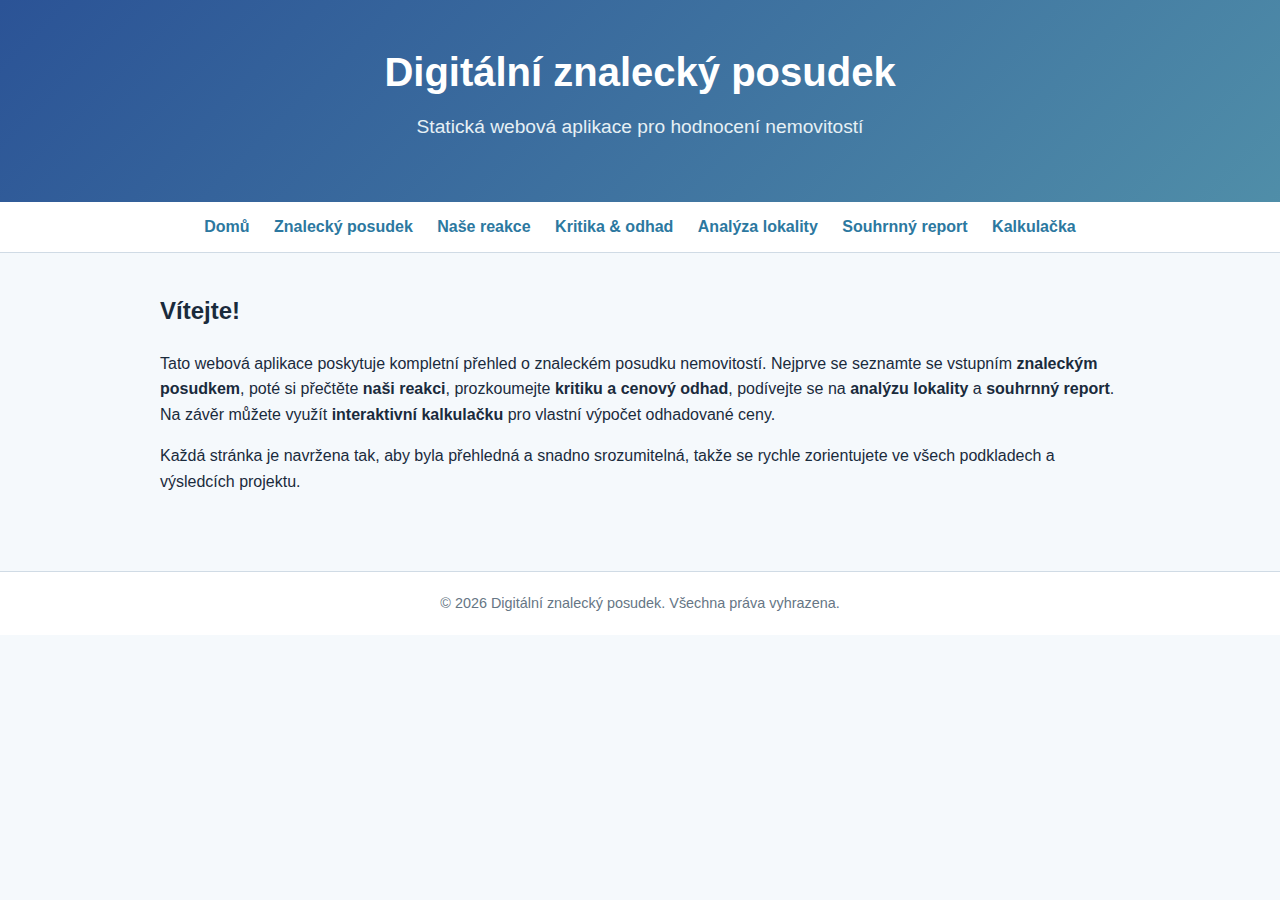
<file: index.html>
<!DOCTYPE html>
<html lang="cs">
<head>
  <meta charset="UTF-8">
  <meta name="viewport" content="width=device-width, initial-scale=1.0">
  <title>Digitální znalecký posudek – Domů</title>
  <link rel="stylesheet" href="assets/style.css">
</head>
<body>
  <header>
    <h1>Digitální znalecký posudek</h1>
    <p>Statická webová aplikace pro hodnocení nemovitostí</p>
  </header>

  <nav>
    <a href="index.html">Domů</a>
    <a href="posudek.html">Znalecký posudek</a>
    <a href="reakce.html">Naše reakce</a>
    <a href="kritika.html">Kritika &amp; odhad</a>
    <a href="analyza.html">Analýza lokality</a>
    <a href="report.html">Souhrnný report</a>
    <a href="kalkulacka.html">Kalkulačka</a>
  </nav>

  <div class="container">
    <h2>Vítejte!</h2>
    <p>Tato webová aplikace poskytuje kompletní přehled o znaleckém posudku nemovitostí. Nejprve se
      seznamte se vstupním <strong>znaleckým posudkem</strong>, poté si přečtěte <strong>naši reakci</strong>,
      prozkoumejte <strong>kritiku a cenový odhad</strong>, podívejte se na <strong>analýzu lokality</strong>
      a <strong>souhrnný report</strong>. Na závěr můžete využít <strong>interaktivní kalkulačku</strong>
      pro vlastní výpočet odhadované ceny.</p>

    <p>Každá stránka je navržena tak, aby byla přehledná a snadno srozumitelná, takže se rychle
      zorientujete ve všech podkladech a výsledcích projektu.</p>
  </div>

  <footer class="footer">
    &copy; 2026 Digitální znalecký posudek. Všechna práva vyhrazena.
  </footer>
</body>
</html>
</file>
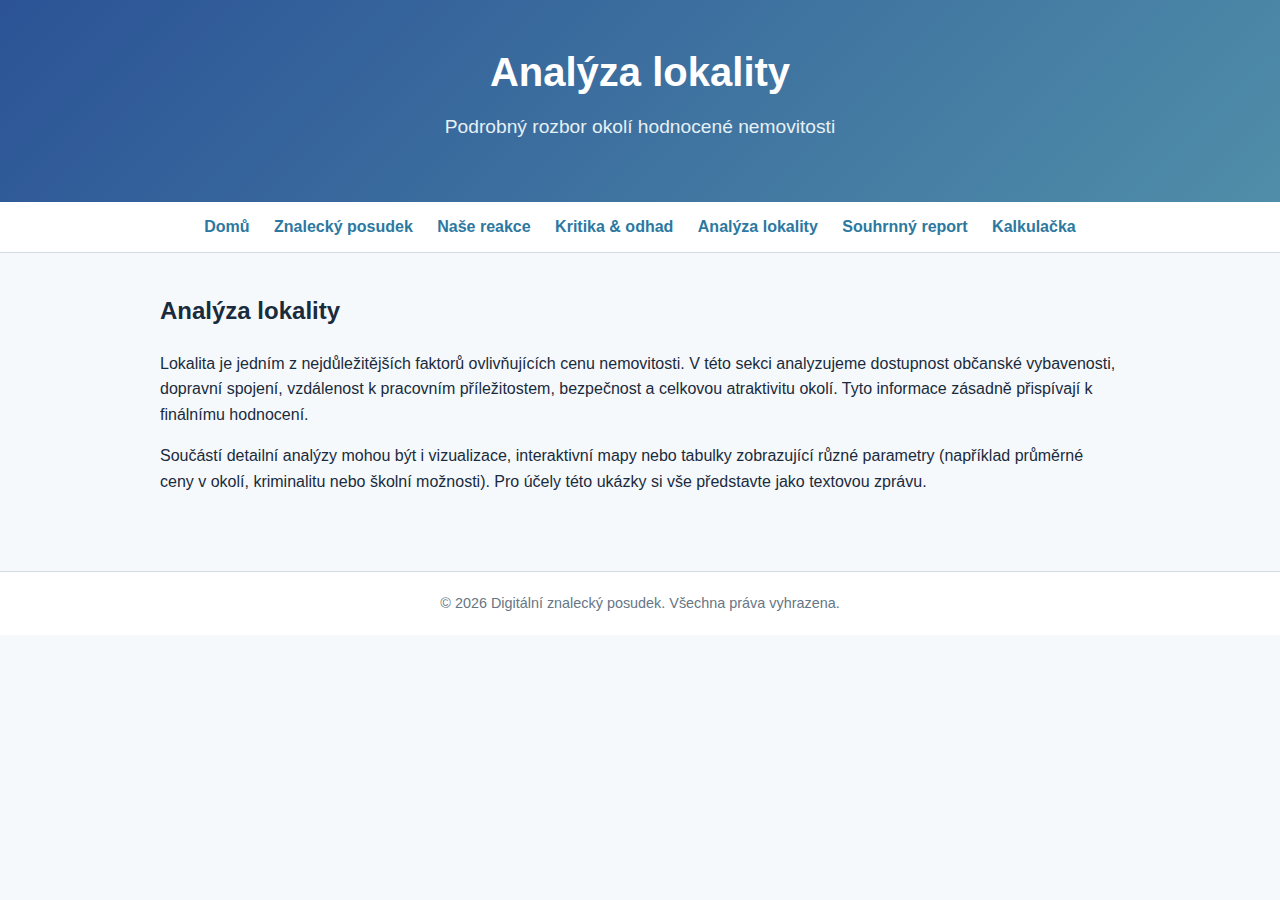
<file: analyza.html>
<!DOCTYPE html>
<html lang="cs">
<head>
  <meta charset="UTF-8">
  <meta name="viewport" content="width=device-width, initial-scale=1.0">
  <title>Analýza lokality</title>
  <link rel="stylesheet" href="assets/style.css">
</head>
<body>
  <header>
    <h1>Analýza lokality</h1>
    <p>Podrobný rozbor okolí hodnocené nemovitosti</p>
  </header>

  <nav>
    <a href="index.html">Domů</a>
    <a href="posudek.html">Znalecký posudek</a>
    <a href="reakce.html">Naše reakce</a>
    <a href="kritika.html">Kritika &amp; odhad</a>
    <a href="analyza.html">Analýza lokality</a>
    <a href="report.html">Souhrnný report</a>
    <a href="kalkulacka.html">Kalkulačka</a>
  </nav>

  <div class="container">
    <h2>Analýza lokality</h2>
    <p>
      Lokalita je jedním z nejdůležitějších faktorů ovlivňujících cenu nemovitosti. V této
      sekci analyzujeme dostupnost občanské vybavenosti, dopravní spojení, vzdálenost k
      pracovním příležitostem, bezpečnost a celkovou atraktivitu okolí. Tyto informace
      zásadně přispívají k finálnímu hodnocení.
    </p>

    <p>
      Součástí detailní analýzy mohou být i vizualizace, interaktivní mapy nebo tabulky
      zobrazující různé parametry (například průměrné ceny v okolí, kriminalitu nebo
      školní možnosti). Pro účely této ukázky si vše představte jako textovou zprávu.
    </p>
  </div>

  <footer class="footer">
    &copy; 2026 Digitální znalecký posudek. Všechna práva vyhrazena.
  </footer>
</body>
</html>
</file>
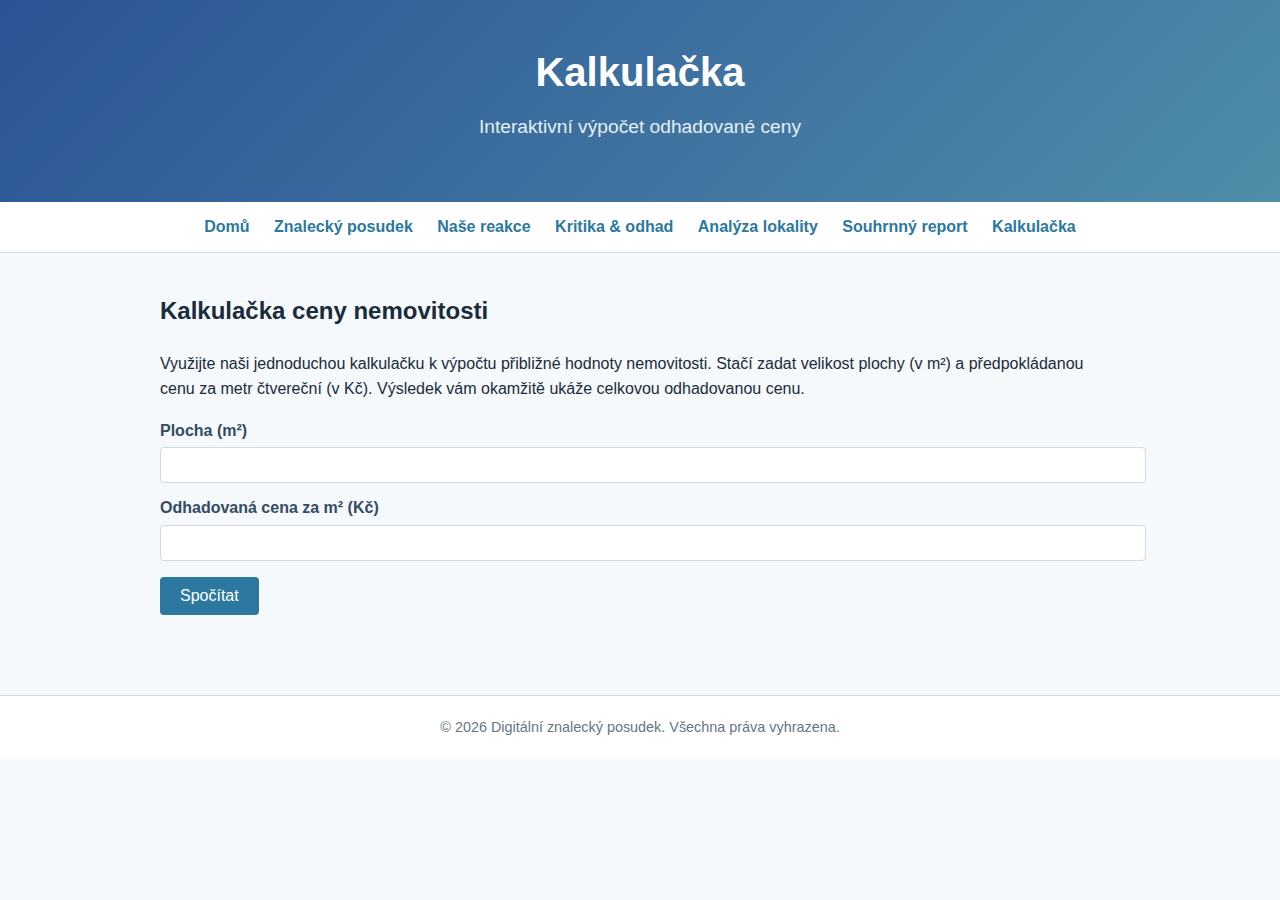
<file: kalkulacka.html>
<!DOCTYPE html>
<html lang="cs">
<head>
  <meta charset="UTF-8">
  <meta name="viewport" content="width=device-width, initial-scale=1.0">
  <title>Kalkulačka ceny nemovitosti</title>
  <link rel="stylesheet" href="assets/style.css">
</head>
<body>
  <header>
    <h1>Kalkulačka</h1>
    <p>Interaktivní výpočet odhadované ceny</p>
  </header>

  <nav>
    <a href="index.html">Domů</a>
    <a href="posudek.html">Znalecký posudek</a>
    <a href="reakce.html">Naše reakce</a>
    <a href="kritika.html">Kritika &amp; odhad</a>
    <a href="analyza.html">Analýza lokality</a>
    <a href="report.html">Souhrnný report</a>
    <a href="kalkulacka.html">Kalkulačka</a>
  </nav>

  <div class="container">
    <h2>Kalkulačka ceny nemovitosti</h2>
    <p>
      Využijte naši jednoduchou kalkulačku k výpočtu přibližné hodnoty nemovitosti. Stačí zadat
      velikost plochy (v m²) a předpokládanou cenu za metr čtvereční (v Kč). Výsledek vám
      okamžitě ukáže celkovou odhadovanou cenu.
    </p>

    <form onsubmit="event.preventDefault(); calculatePrice();">
      <label for="area">Plocha (m²)</label>
      <input type="number" id="area" min="1" step="0.1" required>

      <label for="pricePerSqm">Odhadovaná cena za m² (Kč)</label>
      <input type="number" id="pricePerSqm" min="1" step="100" required>

      <button type="submit">Spočítat</button>
    </form>

    <div id="result"></div>
  </div>

  <footer class="footer">
    &copy; 2026 Digitální znalecký posudek. Všechna práva vyhrazena.
  </footer>

  <script src="assets/script.js"></script>
</body>
</html>
</file>
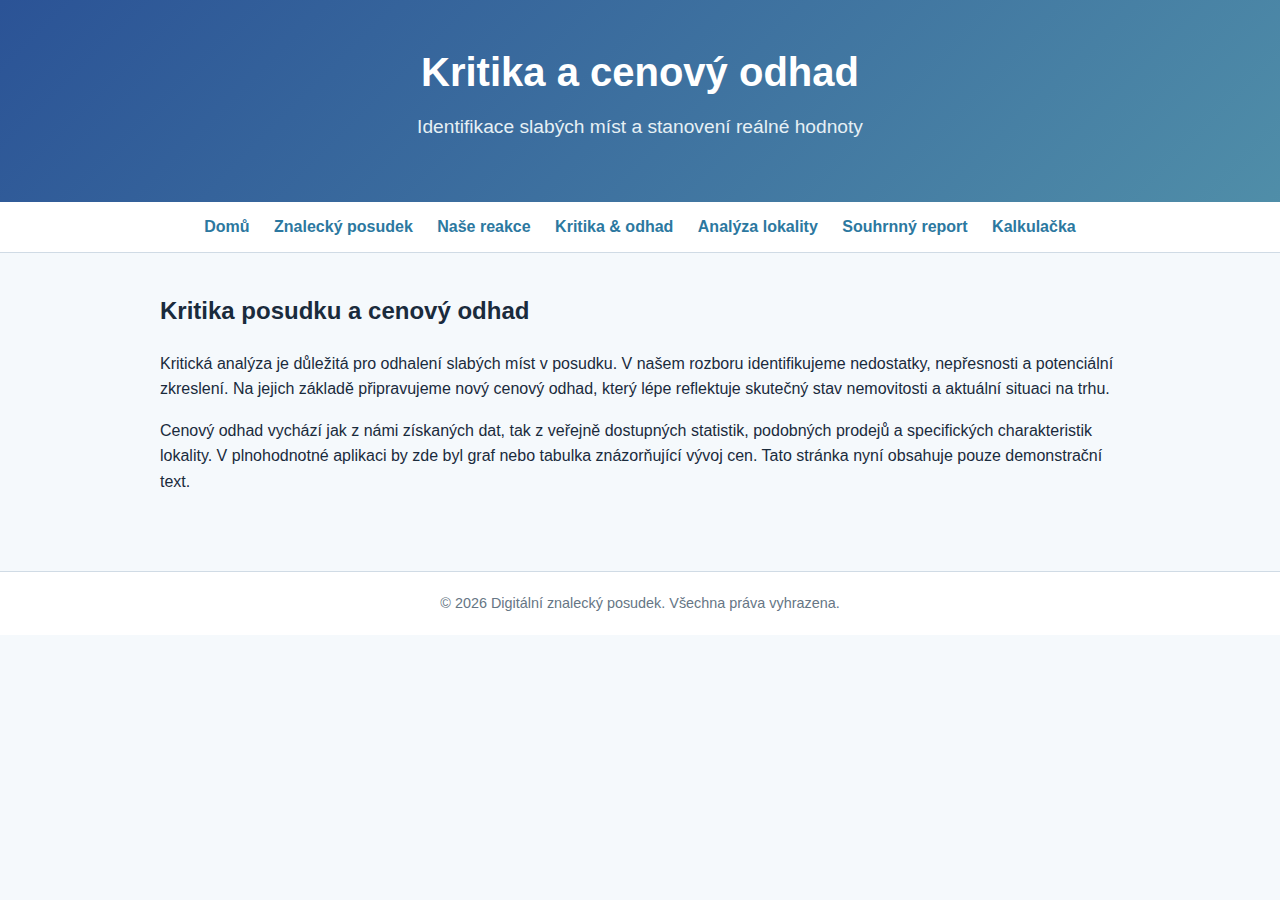
<file: kritika.html>
<!DOCTYPE html>
<html lang="cs">
<head>
  <meta charset="UTF-8">
  <meta name="viewport" content="width=device-width, initial-scale=1.0">
  <title>Kritika a cenový odhad</title>
  <link rel="stylesheet" href="assets/style.css">
</head>
<body>
  <header>
    <h1>Kritika a cenový odhad</h1>
    <p>Identifikace slabých míst a stanovení reálné hodnoty</p>
  </header>

  <nav>
    <a href="index.html">Domů</a>
    <a href="posudek.html">Znalecký posudek</a>
    <a href="reakce.html">Naše reakce</a>
    <a href="kritika.html">Kritika &amp; odhad</a>
    <a href="analyza.html">Analýza lokality</a>
    <a href="report.html">Souhrnný report</a>
    <a href="kalkulacka.html">Kalkulačka</a>
  </nav>

  <div class="container">
    <h2>Kritika posudku a cenový odhad</h2>
    <p>
      Kritická analýza je důležitá pro odhalení slabých míst v posudku. V našem rozboru
      identifikujeme nedostatky, nepřesnosti a potenciální zkreslení. Na jejich základě
      připravujeme nový cenový odhad, který lépe reflektuje skutečný stav nemovitosti a
      aktuální situaci na trhu.
    </p>

    <p>
      Cenový odhad vychází jak z námi získaných dat, tak z veřejně dostupných statistik,
      podobných prodejů a specifických charakteristik lokality. V plnohodnotné aplikaci by
      zde byl graf nebo tabulka znázorňující vývoj cen. Tato stránka nyní obsahuje pouze
      demonstrační text.
    </p>
  </div>

  <footer class="footer">
    &copy; 2026 Digitální znalecký posudek. Všechna práva vyhrazena.
  </footer>
</body>
</html>
</file>
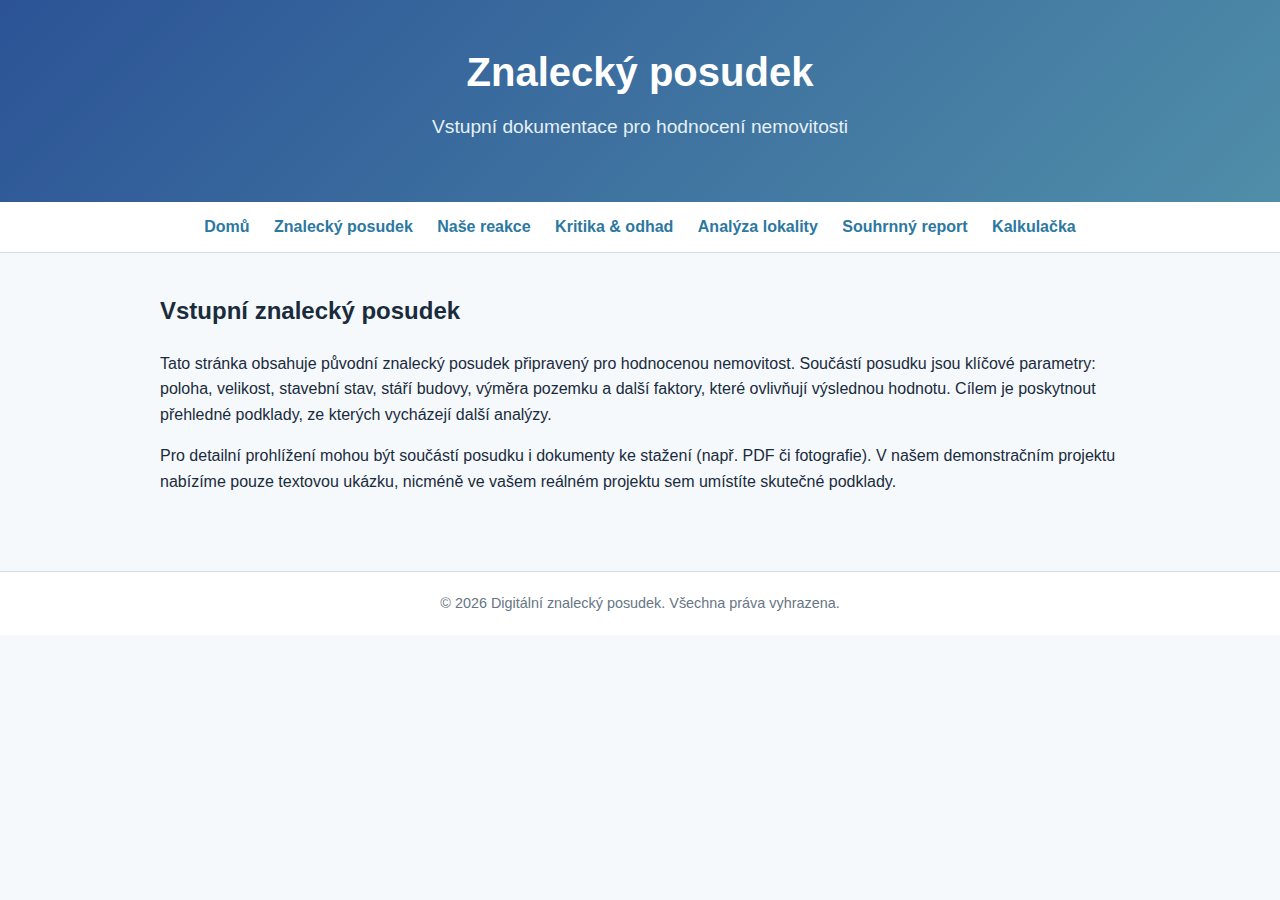
<file: posudek.html>
<!DOCTYPE html>
<html lang="cs">
<head>
  <meta charset="UTF-8">
  <meta name="viewport" content="width=device-width, initial-scale=1.0">
  <title>Znalecký posudek</title>
  <link rel="stylesheet" href="assets/style.css">
</head>
<body>
  <header>
    <h1>Znalecký posudek</h1>
    <p>Vstupní dokumentace pro hodnocení nemovitosti</p>
  </header>

  <nav>
    <a href="index.html">Domů</a>
    <a href="posudek.html">Znalecký posudek</a>
    <a href="reakce.html">Naše reakce</a>
    <a href="kritika.html">Kritika &amp; odhad</a>
    <a href="analyza.html">Analýza lokality</a>
    <a href="report.html">Souhrnný report</a>
    <a href="kalkulacka.html">Kalkulačka</a>
  </nav>

  <div class="container">
    <h2>Vstupní znalecký posudek</h2>
    <p>
      Tato stránka obsahuje původní znalecký posudek připravený pro hodnocenou nemovitost. Součástí
      posudku jsou klíčové parametry: poloha, velikost, stavební stav, stáří budovy, výměra pozemku
      a další faktory, které ovlivňují výslednou hodnotu. Cílem je poskytnout přehledné podklady,
      ze kterých vycházejí další analýzy.
    </p>

    <p>
      Pro detailní prohlížení mohou být součástí posudku i dokumenty ke stažení (např. PDF či
      fotografie). V našem demonstračním projektu nabízíme pouze textovou ukázku, nicméně ve vašem
      reálném projektu sem umístíte skutečné podklady.
    </p>
  </div>

  <footer class="footer">
    &copy; 2026 Digitální znalecký posudek. Všechna práva vyhrazena.
  </footer>
</body>
</html>
</file>
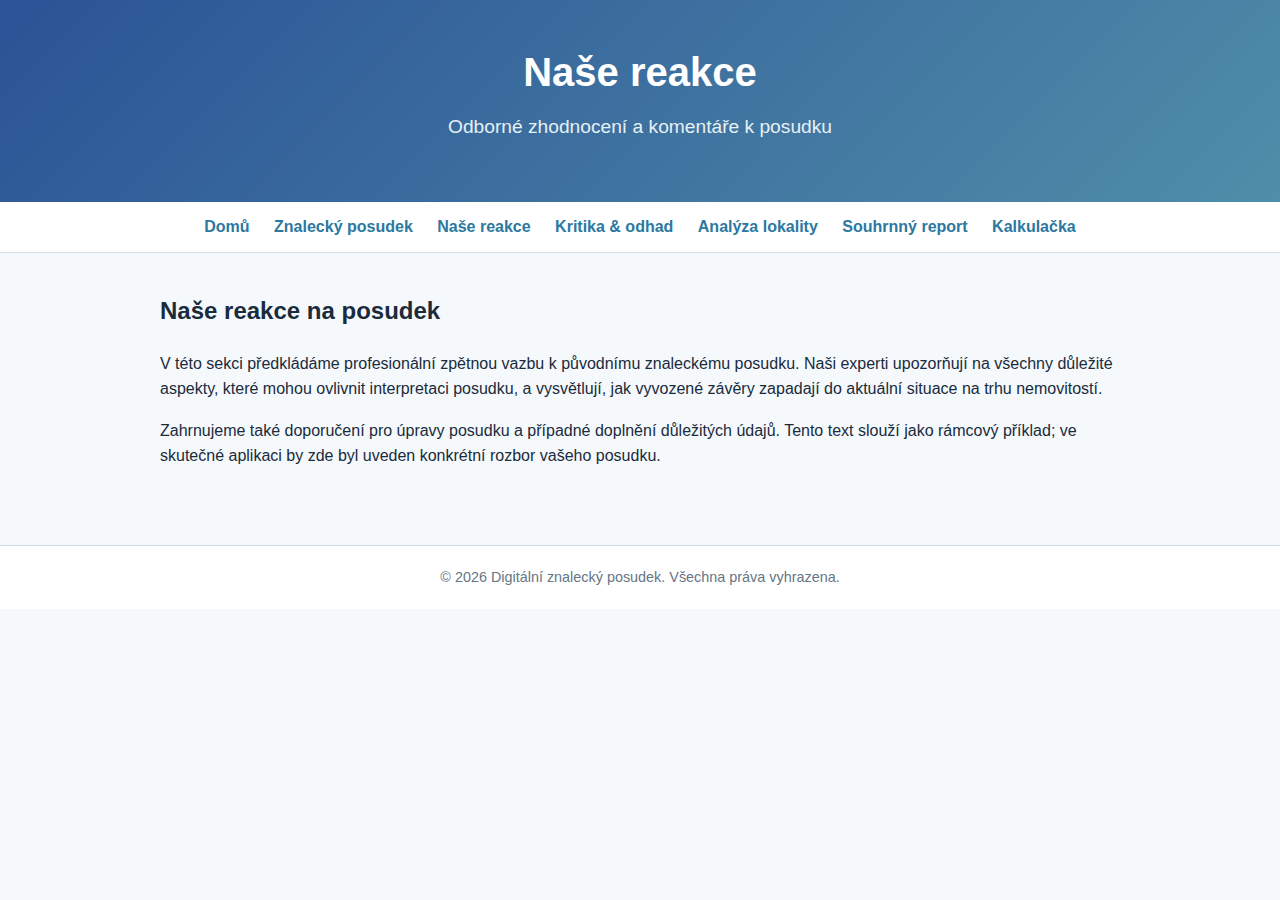
<file: reakce.html>
<!DOCTYPE html>
<html lang="cs">
<head>
  <meta charset="UTF-8">
  <meta name="viewport" content="width=device-width, initial-scale=1.0">
  <title>Naše reakce</title>
  <link rel="stylesheet" href="assets/style.css">
</head>
<body>
  <header>
    <h1>Naše reakce</h1>
    <p>Odborné zhodnocení a komentáře k posudku</p>
  </header>

  <nav>
    <a href="index.html">Domů</a>
    <a href="posudek.html">Znalecký posudek</a>
    <a href="reakce.html">Naše reakce</a>
    <a href="kritika.html">Kritika &amp; odhad</a>
    <a href="analyza.html">Analýza lokality</a>
    <a href="report.html">Souhrnný report</a>
    <a href="kalkulacka.html">Kalkulačka</a>
  </nav>

  <div class="container">
    <h2>Naše reakce na posudek</h2>
    <p>
      V této sekci předkládáme profesionální zpětnou vazbu k původnímu znaleckému posudku. Naši
      experti upozorňují na všechny důležité aspekty, které mohou ovlivnit interpretaci posudku,
      a vysvětlují, jak vyvozené závěry zapadají do aktuální situace na trhu nemovitostí.
    </p>

    <p>
      Zahrnujeme také doporučení pro úpravy posudku a případné doplnění důležitých údajů. Tento
      text slouží jako rámcový příklad; ve skutečné aplikaci by zde byl uveden konkrétní rozbor
      vašeho posudku.
    </p>
  </div>

  <footer class="footer">
    &copy; 2026 Digitální znalecký posudek. Všechna práva vyhrazena.
  </footer>
</body>
</html>
</file>
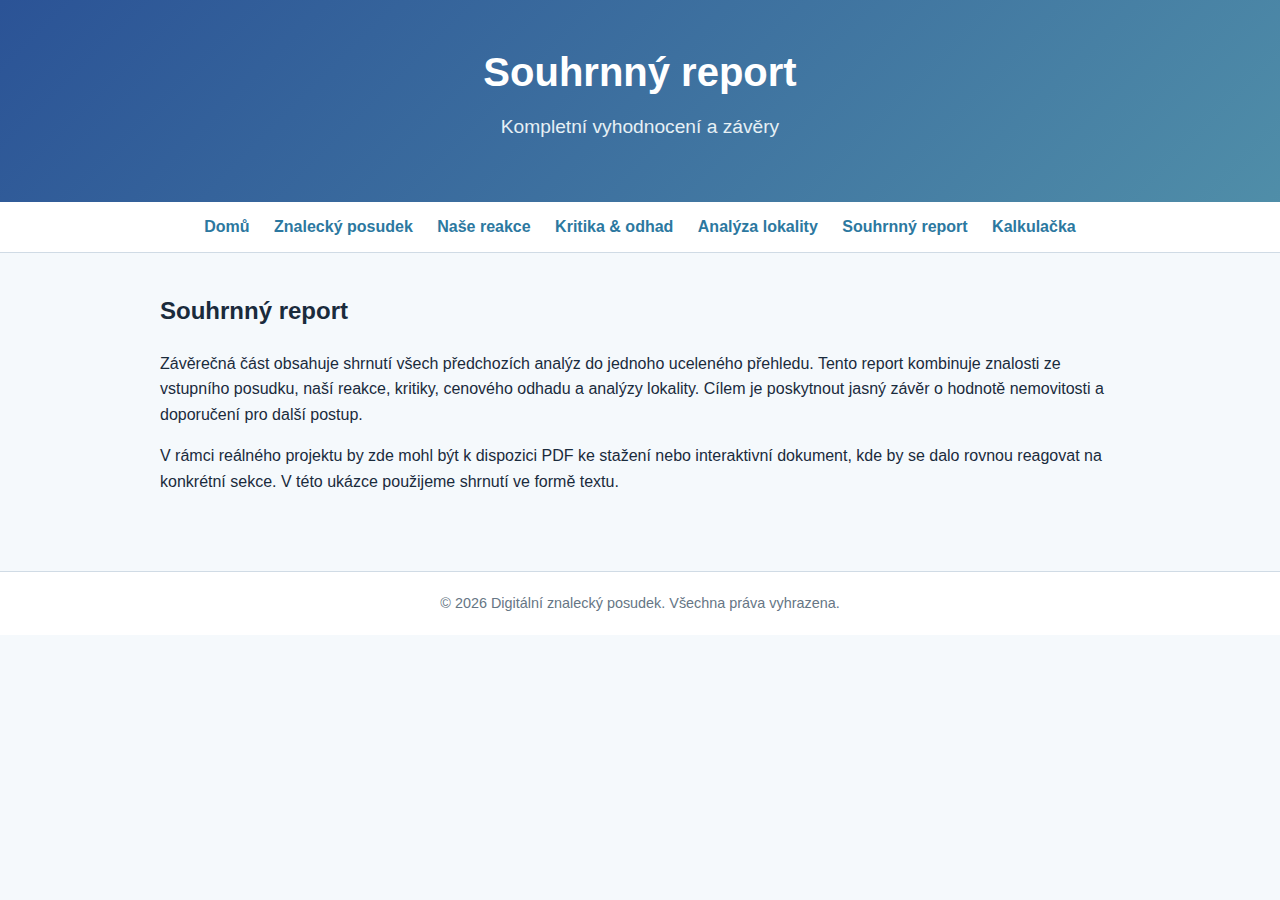
<file: report.html>
<!DOCTYPE html>
<html lang="cs">
<head>
  <meta charset="UTF-8">
  <meta name="viewport" content="width=device-width, initial-scale=1.0">
  <title>Souhrnný report</title>
  <link rel="stylesheet" href="assets/style.css">
</head>
<body>
  <header>
    <h1>Souhrnný report</h1>
    <p>Kompletní vyhodnocení a závěry</p>
  </header>

  <nav>
    <a href="index.html">Domů</a>
    <a href="posudek.html">Znalecký posudek</a>
    <a href="reakce.html">Naše reakce</a>
    <a href="kritika.html">Kritika &amp; odhad</a>
    <a href="analyza.html">Analýza lokality</a>
    <a href="report.html">Souhrnný report</a>
    <a href="kalkulacka.html">Kalkulačka</a>
  </nav>

  <div class="container">
    <h2>Souhrnný report</h2>
    <p>
      Závěrečná část obsahuje shrnutí všech předchozích analýz do jednoho uceleného přehledu.
      Tento report kombinuje znalosti ze vstupního posudku, naší reakce, kritiky, cenového
      odhadu a analýzy lokality. Cílem je poskytnout jasný závěr o hodnotě nemovitosti a
      doporučení pro další postup.
    </p>

    <p>
      V rámci reálného projektu by zde mohl být k dispozici PDF ke stažení nebo interaktivní
      dokument, kde by se dalo rovnou reagovat na konkrétní sekce. V této ukázce použijeme
      shrnutí ve formě textu.
    </p>
  </div>

  <footer class="footer">
    &copy; 2026 Digitální znalecký posudek. Všechna práva vyhrazena.
  </footer>
</body>
</html>
</file>
<file: assets/style.css>
/*
 * Základní styly pro webovou aplikaci Digitální znalecký posudek.
 * Tento soubor definuje barvy, typografii a rozložení pro všechny stránky.
 * Inspirace vychází z infografiky použité na úvodním plakátu, takže
 * se drží stejné barevné palety a minimalistického vzhledu.
 */

:root {
  /* primární barevná paleta */
  --header-bg: linear-gradient(135deg, #2b5396 0%, #2b7696d1 100%);
  --header-text: #ffffff;
  --header-text-secondary: #e6f0f5;
  --page-bg: #f5f9fc;
  --page-bg-alt: #ffffff;
  --text-primary: #1a2b3c;
  --text-secondary: #334b63;
  --text-muted: #667685;
  --brand: #2c78a0;
  --brand-hover: #2b7696;
  --border: #d0dbe5;
}

/* základní reset a typografie */
body {
  margin: 0;
  padding: 0;
  font-family: 'Segoe UI', 'SF Pro Display', 'SF Pro', sans-serif;
  background: var(--page-bg);
  color: var(--text-primary);
  line-height: 1.6;
}

/* hlavní hlavička */
header {
  background: var(--header-bg);
  color: var(--header-text);
  padding: 40px 20px;
  text-align: center;
}

header h1 {
  margin: 0;
  font-size: 2.5rem;
  font-weight: 900;
}

header p {
  margin-top: 8px;
  font-size: 1.2rem;
  color: var(--header-text-secondary);
}

/* navigační menu */
nav {
  background: var(--page-bg-alt);
  border-bottom: 1px solid var(--border);
  padding: 12px 0;
  text-align: center;
}

nav a {
  color: var(--brand);
  text-decoration: none;
  margin: 0 10px;
  font-weight: 600;
  transition: color 0.2s ease;
}

nav a:hover {
  color: var(--brand-hover);
}

/* hlavní kontejner */
.container {
  max-width: 960px;
  margin: 0 auto;
  padding: 20px;
}

/* patička */
.footer {
  background: var(--page-bg-alt);
  border-top: 1px solid var(--border);
  text-align: center;
  padding: 20px;
  margin-top: 40px;
  font-size: 0.9rem;
  color: var(--text-muted);
}

/* formulář kalkulačky */
form label {
  display: block;
  margin: 12px 0 4px;
  font-weight: 600;
  color: var(--text-secondary);
}

form input {
  width: 100%;
  padding: 8px 12px;
  border: 1px solid var(--border);
  border-radius: 4px;
  font-size: 1rem;
}

form button {
  margin-top: 16px;
  padding: 10px 20px;
  font-size: 1rem;
  background: var(--brand);
  color: #fff;
  border: none;
  border-radius: 4px;
  cursor: pointer;
  transition: background 0.2s ease;
}

form button:hover {
  background: var(--brand-hover);
}

#result {
  margin-top: 20px;
  font-weight: bold;
  color: var(--text-secondary);
}
</file>
